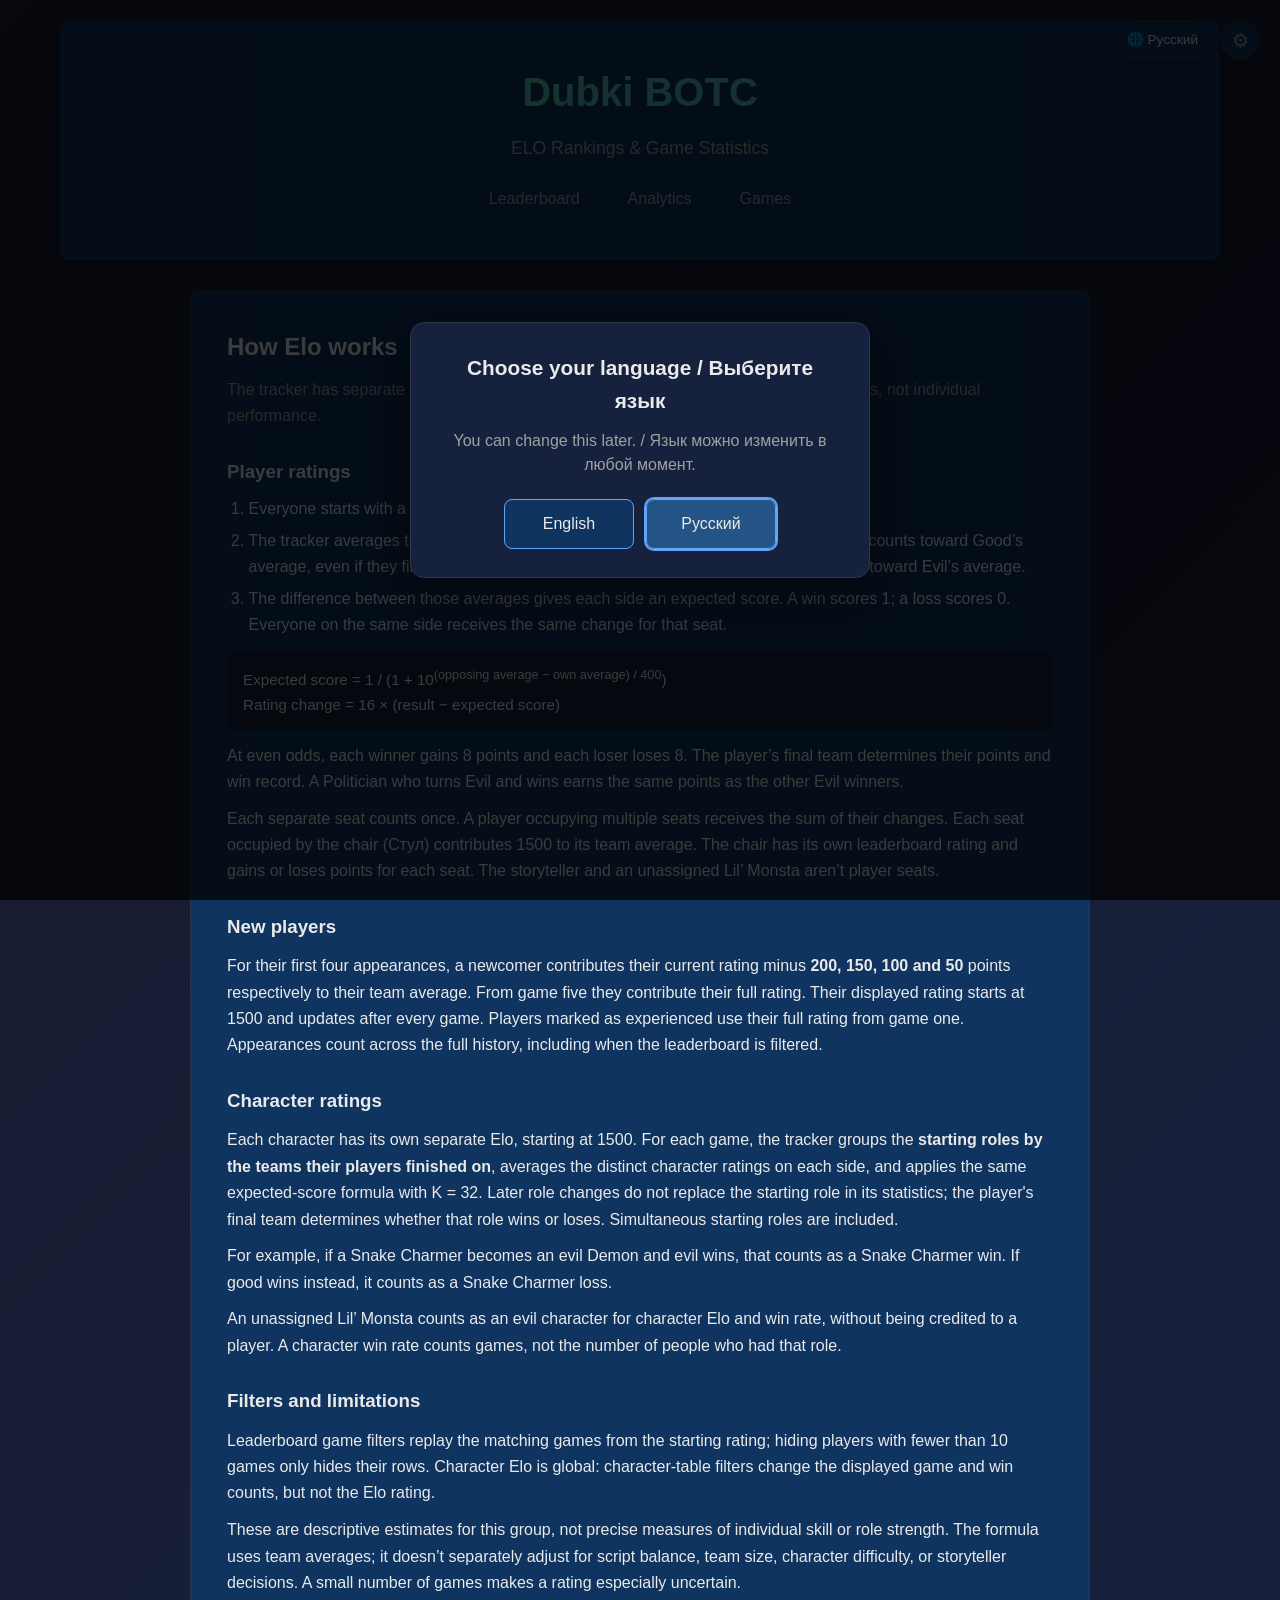
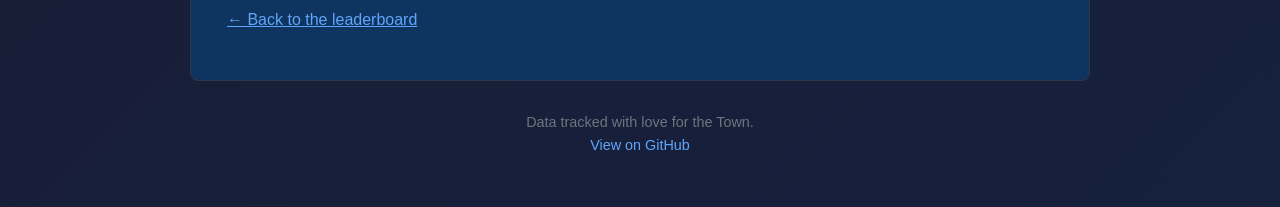
<file: botc-web/elo.html>
<!DOCTYPE html>
<html lang="en">
<head>
    <meta charset="UTF-8">
    <meta name="viewport" content="width=device-width, initial-scale=1.0">
    <title>Elo / Эло</title>
    <link rel="stylesheet" href="css/styles.css?v=monsta-2026-11-16">
    <link rel="stylesheet" href="css/i18n.css?v=monsta-2026-11-16">
    <link rel="stylesheet" href="css/elo-info.css?v=1">
</head>
<body>
<div class="container">
    <header>
        <h1>Dubki BOTC</h1>
        <p>ELO Rankings &amp; Game Statistics</p>
        <nav class="header-nav">
            <a href="index.html">Leaderboard</a>
            <a href="analytics.html">Analytics</a>
            <a href="games.html">Games</a>
        </nav>
    </header>
    <main class="elo-copy" data-i18n-skip>
        <article lang="en">
            <h2>How Elo works</h2>
            <p class="elo-intro">The tracker has separate ratings for players and characters. Both are based on team results, not individual performance.</p>

            <h3>Player ratings</h3>
            <ol>
                <li>Everyone starts with a rating of <strong>1500</strong>. Games are replayed in game-number order.</li>
                <li>The tracker averages the players’ pregame ratings by <strong>final team</strong>. The Politician always counts toward Good’s average, even if they finish Evil. A Snake Charmer who becomes an evil Demon counts toward Evil’s average.</li>
                <li>The difference between those averages gives each side an expected score. A win scores 1; a loss scores 0. Everyone on the same side receives the same change for that seat.</li>
            </ol>
            <div class="elo-formula">Expected score = 1 / (1 + 10<sup>(opposing average − own average) / 400</sup>)<br>Rating change = 16 × (result − expected score)</div>
            <p>At even odds, each winner gains 8 points and each loser loses 8. The player’s final team determines their points and win record. A Politician who turns Evil and wins earns the same points as the other Evil winners.</p>
            <p>Each separate seat counts once. A player occupying multiple seats receives the sum of their changes. Each seat occupied by the chair (Стул) contributes 1500 to its team average. The chair has its own leaderboard rating and gains or loses points for each seat. The storyteller and an unassigned Lil’ Monsta aren’t player seats.</p>

            <h3>New players</h3>
            <p>For their first four appearances, a newcomer contributes their current rating minus <strong>200, 150, 100 and 50</strong> points respectively to their team average. From game five they contribute their full rating. Their displayed rating starts at 1500 and updates after every game. Players marked as experienced use their full rating from game one. Appearances count across the full history, including when the leaderboard is filtered.</p>

            <h3>Character ratings</h3>
            <p>Each character has its own separate Elo, starting at 1500. For each game, the tracker groups the <strong>starting roles by the teams their players finished on</strong>, averages the distinct character ratings on each side, and applies the same expected-score formula with K = 32. Later role changes do not replace the starting role in its statistics; the player's final team determines whether that role wins or loses. Simultaneous starting roles are included.</p>
            <p>For example, if a Snake Charmer becomes an evil Demon and evil wins, that counts as a Snake Charmer win. If good wins instead, it counts as a Snake Charmer loss.</p>
            <p>An unassigned Lil’ Monsta counts as an evil character for character Elo and win rate, without being credited to a player. A character win rate counts games, not the number of people who had that role.</p>

            <h3>Filters and limitations</h3>
            <p>Leaderboard game filters replay the matching games from the starting rating; hiding players with fewer than 10 games only hides their rows. Character Elo is global: character-table filters change the displayed game and win counts, but not the Elo rating.</p>
            <p>These are descriptive estimates for this group, not precise measures of individual skill or role strength. The formula uses team averages; it doesn’t separately adjust for script balance, team size, character difficulty, or storyteller decisions. A small number of games makes a rating especially uncertain.</p>
            <p><a href="index.html">← Back to the leaderboard</a></p>
        </article>
        <article lang="ru">
            <h2>Как считается Эло</h2>
            <p class="elo-intro">На сайте есть отдельные рейтинги игроков и ролей. Оба основаны на результате команды, а не на оценке индивидуальной игры.</p>

            <h3>Рейтинг игроков</h3>
            <ol>
                <li>Все начинают с рейтинга <strong>1500</strong>. Игры обрабатываются по порядку их номеров.</li>
                <li>Сайт берёт рейтинги игроков до игры и вычисляет среднее для каждой команды по <strong>конечной стороне</strong> игроков. Политик всегда входит в расчёт за добро, даже если в конце стал злым. Заклинатель змей, ставший злым Демоном, входит в расчёт за зло.</li>
                <li>Разница средних рейтингов даёт ожидаемый результат каждой стороны. Победа равна 1, поражение — 0. Все игроки одной стороны получают одинаковое изменение за своё место.</li>
            </ol>
            <div class="elo-formula">Ожидаемый результат = 1 / (1 + 10<sup>(средний рейтинг противников − свой средний рейтинг) / 400</sup>)<br>Изменение рейтинга = 16 × (результат − ожидаемый результат)</div>
            <p>При равных шансах каждый победитель получает 8 очков, а каждый проигравший теряет 8. Очки, победы и поражения записываются по конечной стороне. Политик, который стал злым и победил, получает столько же очков, сколько остальные победившие злые игроки.</p>
            <p>Каждое отдельное место учитывается один раз. Если игрок занимает несколько мест, очки за них складываются. При расчёте среднего рейтинга команды каждое место Стула даёт 1500 очков. У Стула есть и собственный рейтинг в таблице. В нём учитывается результат каждого его места. Рассказчик и Монстрёнок без привязки к игроку не считаются местами игроков.</p>

            <h3>Новые игроки</h3>
            <p>В первых четырёх играх при расчёте среднего рейтинга команды из текущего рейтинга новичка вычитаются соответственно <strong>200, 150, 100 и 50</strong> очков. С пятой игры учитывается полный рейтинг. Личный рейтинг в таблице начинается с 1500 и меняется после каждой игры. У игроков, отмеченных как опытные, полный рейтинг учитывается с первой игры. Для этой поправки сыгранные партии считаются по всей истории, даже если в таблице включён фильтр.</p>

            <h3>Рейтинг ролей</h3>
            <p>У каждой роли свой отдельный Эло, который начинается с 1500. Для каждой игры сайт группирует <strong>начальные роли по сторонам, на которых игроки закончили игру</strong>, считает средний рейтинг разных ролей на каждой стороне и применяет ту же формулу с коэффициентом 32. Дальнейшая смена роли не заменяет начальную роль в статистике; победа или поражение роли определяется по конечной стороне игрока. Одновременные начальные роли учитываются.</p>
            <p>Например, если Заклинатель змей становится злым Демоном и побеждает зло, это считается победой Заклинателя змей. Если вместо этого побеждает добро, это считается его поражением.</p>
            <p>Монстрёнок без привязки к игроку учитывается как злая роль в рейтинге и проценте побед ролей, но не записывается на конкретного игрока. Процент побед роли считается по числу игр, а не по числу игроков с этой ролью.</p>

            <h3>Фильтры и ограничения</h3>
            <p>Фильтры игр в рейтинге игроков пересчитывают подходящие игры с начального рейтинга; скрытие игроков с менее чем 10 играми только убирает их строки. Эло ролей считается по всем играм: фильтры таблицы ролей меняют показанные числа игр и побед, но не рейтинг Эло.</p>
            <p>Это приблизительная статистика нашей группы, а не точная оценка мастерства игрока или силы роли. Формула сравнивает средние рейтинги команд и отдельно не учитывает баланс сценария, размер команд, сложность ролей и решения рассказчика. При малом числе игр рейтинг особенно ненадёжен.</p>
            <p><a href="index.html">← К рейтингу игроков</a></p>
        </article>
    </main>
    <footer><p>Data tracked with love for the Town.<br><a href="https://github.com/RossFW/botc-stats" target="_blank" rel="noopener">View on GitHub</a></p></footer>
</div>
<script type="module" src="js/i18n.mjs?v=monsta-2026-11-16"></script>
<script src="js/settings.js?v=monsta-2026-11-16"></script>
</body>
</html>
</file>
<file: botc-web/css/styles.css>
/**
 * Blood on the Clocktower Stats - Dark Theme Styles
 */

/* Demo banner */
.demo-banner {
    background: linear-gradient(135deg, #2d1b69, #1a3a5c);
    color: #c4b5fd;
    text-align: center;
    padding: 0.6rem 1rem;
    border-radius: 8px;
    margin-bottom: 1rem;
    font-size: 0.9rem;
    border: 1px solid rgba(139, 92, 246, 0.3);
}

.demo-banner a {
    color: #93c5fd;
    font-weight: 600;
}

/* CSS Variables for theming */
:root {
    --bg-primary: #1a1a2e;
    --bg-secondary: #16213e;
    --bg-card: #0f3460;
    --bg-table-header: #1a1a2e;
    --bg-table-row: #16213e;
    --bg-table-row-alt: #1a1a2e;

    --text-primary: #eaeaea;
    --text-secondary: #a0a0a0;
    --text-muted: #6c757d;

    --accent-good: #4ade80;
    --accent-evil: #f87171;
    --accent-blue: #60a5fa;
    --accent-purple: #a78bfa;

    --delta-positive: rgba(74, 222, 128, 0.2);
    --delta-negative: rgba(248, 113, 113, 0.2);

    --accent-yellow: #fbbf24;

    --border-color: #2d3748;
    --border-radius: 8px;

    --shadow: 0 4px 6px rgba(0, 0, 0, 0.3);

    /* Skill axis colors (identity, not alignment) */
    --bg-panel: #162447;
    --color-deception: #f87171;
    --color-persuasion: #60a5fa;
    --color-social-insight: #a78bfa;
    --color-game-knowledge: #4ade80;
    --color-logic: #fbbf24;

    /* Tier colors */
    --tier-1: #60a5fa;
    --tier-2: #a78bfa;
    --tier-3: #f472b6;
    --tier-4: #fb923c;
    --tier-5: #fbbf24;
}

/* Colorblind-friendly overrides (Good=blue, Evil=orange) */
html[data-colorblind="true"] {
    --accent-good: #60a5fa;
    --accent-evil: #f97316;
    --delta-positive: rgba(96, 165, 250, 0.2);
    --delta-negative: rgba(249, 115, 22, 0.2);
}

/* Override hardcoded good/evil rgba in analytics when colorblind */
html[data-colorblind="true"] .game-result-winner.good { background: rgba(96, 165, 250, 0.2); }
html[data-colorblind="true"] .game-result-winner.evil { background: rgba(249, 115, 22, 0.2); }
html[data-colorblind="true"] .player-stat-card.good { background: rgba(96, 165, 250, 0.1); }
html[data-colorblind="true"] .player-stat-card.evil { background: rgba(249, 115, 22, 0.1); }
html[data-colorblind="true"] .h2h-stat-card.good { background: rgba(96, 165, 250, 0.1); border-color: rgba(96, 165, 250, 0.3); }
html[data-colorblind="true"] .h2h-stat-card.evil { background: rgba(249, 115, 22, 0.1); border-color: rgba(249, 115, 22, 0.3); }
html[data-colorblind="true"] .toggle-btn.active[data-alignment="good"] { background: rgba(96, 165, 250, 0.2); box-shadow: 0 0 15px rgba(96, 165, 250, 0.15); }
html[data-colorblind="true"] .toggle-btn.active[data-alignment="evil"] { background: rgba(249, 115, 22, 0.2); box-shadow: 0 0 15px rgba(249, 115, 22, 0.15); }
html[data-colorblind="true"] .alignment-good .alignment-summary { background: rgba(96, 165, 250, 0.08); }
html[data-colorblind="true"] .alignment-evil .alignment-summary { background: rgba(249, 115, 22, 0.08); }
html[data-colorblind="true"] .alignment-good .example-list li { border-left-color: rgba(96, 165, 250, 0.3); }
html[data-colorblind="true"] .alignment-evil .example-list li { border-left-color: rgba(249, 115, 22, 0.3); }
html[data-colorblind="true"] .filter-btn.active[data-align="good"] { background: rgba(96, 165, 250, 0.15); }
html[data-colorblind="true"] .filter-btn.active[data-align="evil"] { background: rgba(249, 115, 22, 0.15); }
html[data-colorblind="true"] .align-good { background: rgba(96, 165, 250, 0.1); }
html[data-colorblind="true"] .align-evil { background: rgba(249, 115, 22, 0.1); }
html[data-colorblind="true"] .odd-card { border-color: rgba(96, 165, 250, 0.3); }
html[data-colorblind="true"] .pct-bar .bar-fill.overall { background: var(--accent-purple); }
html[data-colorblind="true"] .strategy-dropdown[data-alignment="good"] { border-left-color: var(--accent-good); }
html[data-colorblind="true"] .strategy-dropdown[data-alignment="evil"] { border-left-color: var(--accent-evil); }

/* Settings gear */
.settings-toggle {
    position: fixed;
    top: 20px;
    right: 20px;
    z-index: 1000;
}

.settings-btn {
    width: 40px;
    height: 40px;
    border-radius: 50%;
    border: 1px solid var(--border-color);
    background: var(--bg-card);
    color: var(--text-secondary);
    font-size: 1.2rem;
    cursor: pointer;
    display: flex;
    align-items: center;
    justify-content: center;
    box-shadow: var(--shadow);
    transition: all 0.2s;
}

.settings-btn:hover {
    color: var(--text-primary);
    background: var(--bg-secondary);
}

.settings-panel {
    display: none;
    position: absolute;
    top: 50px;
    right: 0;
    background: var(--bg-card);
    border: 1px solid var(--border-color);
    border-radius: var(--border-radius);
    padding: 14px 18px;
    box-shadow: 0 8px 24px rgba(0, 0, 0, 0.4);
    min-width: 200px;
}

.settings-panel.open {
    display: block;
}

.settings-panel label {
    display: flex;
    align-items: center;
    gap: 10px;
    color: var(--text-secondary);
    font-size: 0.85rem;
    cursor: pointer;
    white-space: nowrap;
}

.settings-panel input[type="checkbox"] {
    accent-color: var(--accent-blue);
    width: 16px;
    height: 16px;
    cursor: pointer;
}

/* Reset and base styles */
* {
    margin: 0;
    padding: 0;
    box-sizing: border-box;
}

body {
    font-family: -apple-system, BlinkMacSystemFont, 'Segoe UI', Roboto, Oxygen, Ubuntu, sans-serif;
    background: linear-gradient(135deg, var(--bg-primary) 0%, var(--bg-secondary) 100%);
    color: var(--text-primary);
    min-height: 100vh;
    line-height: 1.6;
}

/* Container */
.container {
    max-width: 1200px;
    margin: 0 auto;
    padding: 20px;
}

/* Header */
header {
    text-align: center;
    padding: 40px 20px;
    background: var(--bg-card);
    border-radius: var(--border-radius);
    margin-bottom: 30px;
    box-shadow: var(--shadow);
}

header h1 {
    font-size: 2.5rem;
    margin-bottom: 10px;
    background: linear-gradient(135deg, var(--accent-good), var(--accent-blue));
    -webkit-background-clip: text;
    -webkit-text-fill-color: transparent;
    background-clip: text;
}

header p {
    color: var(--text-secondary);
    font-size: 1.1rem;
}

/* Header Navigation */
.header-nav {
    margin-top: 1rem;
    display: flex;
    gap: 1rem;
    justify-content: center;
}

.header-nav a {
    color: var(--text-secondary);
    text-decoration: none;
    padding: 0.5rem 1rem;
    border-radius: 6px;
    transition: all 0.2s ease;
}

.header-nav a:hover {
    background: rgba(255, 255, 255, 0.1);
    color: var(--text-primary);
}

.header-nav a.active {
    background: var(--accent-blue);
    color: white;
}

/* Win Percentages Bar */
.win-bar-container {
    background: var(--bg-card);
    border-radius: var(--border-radius);
    padding: 20px 24px;
    margin-bottom: 30px;
    box-shadow: var(--shadow);
}

.win-bar-header {
    display: flex;
    justify-content: space-between;
    align-items: baseline;
    margin-bottom: 14px;
}

.win-bar-header h2 {
    font-size: 1.3rem;
    font-weight: 700;
}

.win-bar-meta {
    color: var(--text-secondary);
    font-size: 1rem;
}

.win-bar {
    display: flex;
    border-radius: 6px;
    overflow: hidden;
    min-height: 64px;
}

.win-bar-good {
    background: rgba(74, 222, 128, 0.35);
    display: flex;
    flex-direction: column;
    justify-content: center;
    padding: 8px 16px;
    transition: width 0.6s ease;
}

.win-bar-evil {
    background: rgba(248, 113, 113, 0.35);
    display: flex;
    flex-direction: column;
    justify-content: center;
    align-items: flex-end;
    padding: 8px 16px;
    transition: width 0.6s ease;
}

.win-bar-label {
    font-size: 0.8rem;
    color: var(--text-secondary);
}

.win-bar-pct {
    font-size: 1.8rem;
    font-weight: 700;
}

.win-bar-good .win-bar-pct {
    color: var(--accent-good);
}

.win-bar-evil .win-bar-pct {
    color: var(--accent-evil);
}

/* Colorblind overrides for win bar */
html[data-colorblind="true"] .win-bar-good { background: rgba(96, 165, 250, 0.35); }
html[data-colorblind="true"] .win-bar-evil { background: rgba(249, 115, 22, 0.35); }

/* Table container */
.table-container {
    background: var(--bg-card);
    border-radius: var(--border-radius);
    padding: 20px;
    box-shadow: var(--shadow);
    overflow-x: auto;
}

.table-header {
    display: flex;
    justify-content: space-between;
    align-items: center;
    margin-bottom: 20px;
    flex-wrap: wrap;
    gap: 15px;
}

.table-header h2 {
    font-size: 1.5rem;
}

/* Custom tooltip (for help icons on column headers, chart titles, etc.) */
.help-tip {
    position: relative;
    display: inline-block;
    cursor: help;
}

.info-icon {
    font-size: 0.85em;
    color: var(--accent-blue);
    opacity: 0.7;
    margin-left: 4px;
    vertical-align: middle;
}

.help-tip:hover .info-icon {
    opacity: 1;
}

.help-tip::after {
    content: attr(data-tip);
    position: absolute;
    top: 130%;
    left: 50%;
    transform: translateX(-50%);
    background: #1a1a2e;
    border: 1px solid var(--border-color);
    color: var(--text-primary);
    padding: 8px 12px;
    border-radius: 6px;
    font-size: 0.85rem;
    font-weight: 400;
    font-style: normal;
    white-space: normal;
    width: 280px;
    z-index: 9999;
    opacity: 0;
    visibility: hidden;
    transition: opacity 0.2s;
    text-align: left;
    pointer-events: none;
    box-shadow: 0 4px 12px rgba(0, 0, 0, 0.5);
}

.help-tip:hover::after {
    opacity: 1;
    visibility: visible;
}

/* Let tooltips overflow table containers */
.table-container,
.analytics-table,
.analytics-table thead,
.analytics-table tr,
.analytics-table th {
    overflow: visible;
}

/* Controls */
.controls {
    display: flex;
    gap: 10px;
    align-items: center;
    flex-wrap: wrap;
}

.controls label {
    color: var(--text-secondary);
    font-size: 0.9rem;
}

.controls input,
.controls select {
    padding: 8px 12px;
    border: 1px solid var(--border-color);
    border-radius: 4px;
    background: var(--bg-secondary);
    color: var(--text-primary);
}

.controls input {
    width: 120px;
}

.controls input:focus {
    outline: none;
    border-color: var(--accent-blue);
}

.controls button {
    padding: 8px 16px;
    border: none;
    border-radius: 4px;
    background: var(--accent-blue);
    color: white;
    cursor: pointer;
    transition: background 0.2s;
}

.controls button:hover {
    background: #3b82f6;
}

.controls button.secondary {
    background: var(--bg-secondary);
    border: 1px solid var(--border-color);
}

.controls button.secondary:hover {
    background: var(--border-color);
}

.leaderboard-filter-panel {
    margin: -4px 0 20px;
    padding: 14px;
    background: var(--bg-secondary);
    border: 1px solid var(--border-color);
    border-radius: 8px;
}

.leaderboard-filters {
    display: grid;
    grid-template-columns: repeat(auto-fit, minmax(175px, 1fr));
    align-items: start;
    gap: 10px;
}

.leaderboard-filter {
    position: relative;
    min-width: 0;
}

.filter-legend {
    display: flex;
    flex-wrap: wrap;
    align-items: center;
    gap: 6px;
    margin: 0 0 12px;
    color: var(--text-secondary);
    font-size: 0.8rem;
}

.filter-legend span {
    white-space: nowrap;
}

.filter-include-label {
    color: var(--accent-good);
}

.filter-exclude-label {
    color: var(--accent-evil);
}

.leaderboard-filter > summary {
    display: flex;
    align-items: center;
    justify-content: space-between;
    gap: 8px;
    min-height: 40px;
    padding: 8px 10px;
    border: 1px solid var(--border-color);
    border-radius: 5px;
    background: var(--bg-primary);
    color: var(--text-primary);
    cursor: pointer;
    list-style: none;
    font-size: 0.88rem;
}

.leaderboard-filter > summary::-webkit-details-marker {
    display: none;
}

.leaderboard-filter > summary::after {
    content: '▾';
    color: var(--text-secondary);
    font-size: 0.8rem;
}

.leaderboard-filter[open] > summary {
    border-color: var(--accent-blue);
}

.leaderboard-filter > summary:focus-visible,
.filter-menu button:focus-visible,
.filter-menu input:focus-visible,
.filter-menu select:focus-visible {
    outline: 2px solid var(--accent-blue);
    outline-offset: 2px;
}

.filter-selection-summary {
    overflow: hidden;
    color: var(--text-secondary);
    font-size: 0.76rem;
    text-overflow: ellipsis;
    white-space: nowrap;
}

.leaderboard-filter.has-selection .filter-selection-summary {
    color: var(--accent-blue);
}

.filter-menu {
    position: absolute;
    z-index: 10;
    width: max(100%, 280px);
    display: grid;
    gap: 8px;
    margin-top: 7px;
    padding: 10px;
    border: 1px solid var(--border-color);
    border-radius: 6px;
    background: var(--bg-primary);
    box-shadow: var(--shadow);
}

.leaderboard-filter:nth-last-child(-n+2) .filter-menu {
    right: 0;
}

.filter-mode-label {
    display: flex;
    align-items: center;
    justify-content: space-between;
    gap: 8px;
    color: var(--text-secondary);
    font-size: 0.8rem;
}

.filter-mode-label select,
.filter-search {
    width: 100%;
    min-width: 0;
    padding: 7px 8px;
    border: 1px solid var(--border-color);
    border-radius: 5px;
    background: var(--bg-secondary);
    color: var(--text-primary);
}

.filter-mode-label select {
    width: auto;
    flex: 1;
}

.filter-option-actions {
    display: flex;
    gap: 6px;
}

.filter-option-actions button {
    flex: 1;
    padding: 6px 7px;
    border: 1px solid var(--border-color);
    border-radius: 4px;
    background: var(--bg-secondary);
    color: var(--text-primary);
    cursor: pointer;
    font-size: 0.72rem;
}

.filter-option-actions button:hover {
    border-color: var(--accent-blue);
}

.filter-option-actions button:disabled {
    opacity: 0.45;
    cursor: default;
}

.filter-options {
    display: flex;
    max-height: 260px;
    flex-direction: column;
    gap: 2px;
    overflow-y: auto;
    padding: 3px;
    border: 1px solid var(--border-color);
    border-radius: 4px;
}

.filter-option {
    display: flex;
    align-items: center;
    gap: 10px;
    width: 100%;
    min-height: 44px;
    padding: 8px;
    border: 1px solid transparent;
    border-radius: 3px;
    background: transparent;
    color: var(--text-primary);
    cursor: pointer;
    font-size: 0.82rem;
    line-height: 1.25;
    font-family: inherit;
    text-align: left;
    overflow-wrap: anywhere;
}

.filter-option:hover {
    background: var(--bg-secondary);
}

.filter-option-mark {
    display: inline-flex;
    align-items: center;
    justify-content: center;
    flex: 0 0 auto;
    width: 20px;
    height: 20px;
    border: 1.5px solid var(--text-secondary);
    border-radius: 3px;
    font-size: 0.95rem;
    font-weight: 700;
    line-height: 1;
}

.filter-option[data-filter-state="include"] .filter-option-mark {
    border-color: var(--accent-good);
    color: var(--accent-good);
}

.filter-option[data-filter-state="exclude"] .filter-option-mark {
    border-color: var(--accent-evil);
    color: var(--accent-evil);
}

.filter-option[data-filter-state="include"],
.filter-option[data-filter-state="exclude"] {
    background: var(--bg-secondary);
}

.filter-empty {
    margin: 0;
    padding: 8px;
    color: var(--text-secondary);
    font-size: 0.82rem;
}

.filter-option[hidden] {
    display: none;
}

.leaderboard-filter-footer {
    display: flex;
    align-items: center;
    justify-content: space-between;
    gap: 12px;
    margin-top: 12px;
}

#filter-result-count {
    margin: 0;
    color: var(--text-secondary);
    font-size: 0.85rem;
}

.leaderboard-min-games-option {
    display: inline-flex;
    align-items: center;
    gap: 7px;
    color: var(--text-secondary);
    cursor: pointer;
    font-size: 0.85rem;
}

.leaderboard-min-games-option input {
    accent-color: var(--accent-blue);
}

.leaderboard-empty {
    padding: 18px;
    color: var(--text-secondary);
    text-align: center;
}

#reset-leaderboard-filters {
    padding: 7px 11px;
    border: 1px solid var(--border-color);
    border-radius: 5px;
    background: transparent;
    color: var(--text-primary);
    cursor: pointer;
}

#reset-leaderboard-filters:hover {
    background: var(--border-color);
}

.filter-help {
    margin: 9px 0 0;
    color: var(--text-secondary);
    font-size: 0.78rem;
    line-height: 1.45;
}

/* Leaderboard table */
.leaderboard-table {
    width: 100%;
    border-collapse: collapse;
    font-size: 0.95rem;
}

.leaderboard-table th,
.leaderboard-table td {
    padding: 12px 16px;
    text-align: left;
    border-bottom: 1px solid var(--border-color);
}

.leaderboard-table th {
    background: var(--bg-table-header);
    font-weight: 600;
    text-transform: uppercase;
    font-size: 0.8rem;
    letter-spacing: 0.5px;
    color: var(--text-secondary);
    cursor: pointer;
    user-select: none;
    transition: background 0.2s;
}

.leaderboard-table th:hover {
    background: var(--border-color);
}

.leaderboard-table th.sorted-asc::after {
    content: ' \2191';
}

.leaderboard-table th.sorted-desc::after {
    content: ' \2193';
}

.leaderboard-table tbody tr {
    background: var(--bg-table-row);
    transition: background 0.2s;
}

.leaderboard-table tbody tr:nth-child(even) {
    background: var(--bg-table-row-alt);
}

.leaderboard-table tbody tr:hover {
    background: var(--border-color);
}

.leaderboard-table tbody tr.clickable {
    cursor: pointer;
}

/* Numeric columns alignment */
.leaderboard-table td.rank,
.leaderboard-table td.rating,
.leaderboard-table td.delta,
.leaderboard-table td.pct,
.leaderboard-table td.games {
    text-align: center;
}

/* Delta coloring */
.leaderboard-table tr.delta-positive {
    background: var(--delta-positive) !important;
}

.leaderboard-table tr.delta-negative {
    background: var(--delta-negative) !important;
}

.delta-positive-text {
    color: var(--accent-good);
}

.delta-negative-text {
    color: var(--accent-evil);
}

/* Rank styling */
.rank-1 {
    color: gold;
    font-weight: bold;
}

.rank-2 {
    color: silver;
    font-weight: bold;
}

.rank-3 {
    color: #cd7f32;
    font-weight: bold;
}

/* Player name styling */
.player-name {
    font-weight: 500;
}

/* Win percentage bars */
.pct-bar {
    display: inline-flex;
    align-items: center;
    gap: 8px;
}

.pct-bar .bar {
    width: 60px;
    height: 6px;
    background: var(--border-color);
    border-radius: 3px;
    overflow: hidden;
}

.pct-bar .bar-fill {
    height: 100%;
    border-radius: 3px;
}

.pct-bar .bar-fill.good {
    background: var(--accent-good);
}

.pct-bar .bar-fill.evil {
    background: var(--accent-evil);
}

.pct-bar .bar-fill.overall {
    background: var(--accent-blue);
}

/* Modal */
.modal-overlay {
    display: none;
    position: fixed;
    top: 0;
    left: 0;
    width: 100%;
    height: 100%;
    background: rgba(0, 0, 0, 0.7);
    z-index: 1000;
    justify-content: center;
    align-items: center;
}

.modal-overlay.active {
    display: flex;
}

.modal {
    background: var(--bg-card);
    border-radius: var(--border-radius);
    padding: 30px;
    max-width: 800px;
    width: 90%;
    max-height: 80vh;
    overflow-y: auto;
    position: relative;
    box-shadow: 0 10px 40px rgba(0, 0, 0, 0.5);
}

.modal-close {
    position: absolute;
    top: 15px;
    right: 15px;
    background: none;
    border: none;
    color: var(--text-secondary);
    font-size: 1.5rem;
    cursor: pointer;
    padding: 5px 10px;
}

.modal-close:hover {
    color: var(--text-primary);
}

.modal h3 {
    margin-bottom: 20px;
    font-size: 1.5rem;
}

/* Chart container */
.chart-container {
    background: var(--bg-secondary);
    border-radius: var(--border-radius);
    padding: 20px;
    margin-top: 20px;
}

/* Loading spinner */
.loading {
    display: flex;
    justify-content: center;
    align-items: center;
    padding: 40px;
}

.spinner {
    width: 40px;
    height: 40px;
    border: 3px solid var(--border-color);
    border-top-color: var(--accent-blue);
    border-radius: 50%;
    animation: spin 1s linear infinite;
}

@keyframes spin {
    to {
        transform: rotate(360deg);
    }
}

/* Error message */
.error-message {
    background: rgba(248, 113, 113, 0.2);
    border: 1px solid var(--accent-evil);
    border-radius: var(--border-radius);
    padding: 20px;
    text-align: center;
    color: var(--accent-evil);
}

/* Add Game Button (Phase 2) */
.add-game-btn {
    background: linear-gradient(135deg, var(--accent-purple), var(--accent-blue));
    border: none;
    border-radius: var(--border-radius);
    padding: 12px 24px;
    color: white;
    font-size: 1rem;
    font-weight: 600;
    cursor: pointer;
    transition: transform 0.2s, box-shadow 0.2s;
}

.add-game-btn:hover {
    transform: translateY(-2px);
    box-shadow: 0 4px 12px rgba(167, 139, 250, 0.4);
}

.add-game-btn:disabled {
    opacity: 0.5;
    cursor: not-allowed;
    transform: none;
}

/* Footer */
footer {
    text-align: center;
    padding: 30px;
    color: var(--text-muted);
    font-size: 0.9rem;
}

footer a {
    color: var(--accent-blue);
    text-decoration: none;
}

footer a:hover {
    text-decoration: underline;
}

/* Responsive */
@media (max-width: 768px) {
    header h1 {
        font-size: 1.8rem;
    }

    .table-header {
        flex-direction: column;
        align-items: flex-start;
    }

    .controls {
        width: 100%;
    }

    .leaderboard-filters {
        grid-template-columns: repeat(2, minmax(0, 1fr));
    }

    .filter-menu {
        position: static;
        width: 100%;
    }

    .filter-mode-label {
        flex-direction: column;
        align-items: stretch;
    }

    .filter-mode-label select {
        width: 100%;
    }

    .leaderboard-table {
        font-size: 0.85rem;
    }

    .leaderboard-table th,
    .leaderboard-table td {
        padding: 8px 10px;
    }

    .pct-bar .bar {
        display: none;
    }
}

@media (max-width: 480px) {
    .container {
        padding: 10px;
    }

    header {
        padding: 20px 15px;
    }

    .stats-summary {
        grid-template-columns: repeat(2, 1fr);
    }

    .leaderboard-filters {
        grid-template-columns: 1fr;
    }

    .leaderboard-filter-footer {
        align-items: flex-start;
        flex-direction: column;
    }

    .leaderboard-table th:nth-child(4),
    .leaderboard-table td:nth-child(4),
    .leaderboard-table th:nth-child(6),
    .leaderboard-table td:nth-child(6),
    .leaderboard-table th:nth-child(7),
    .leaderboard-table td:nth-child(7) {
        display: none;
    }
}

/* ==========================================
   Game Entry Modal Styles
   ========================================== */

.game-entry-modal {
    max-width: 900px;
    width: 90vw;
}

.modal-step {
    animation: fadeIn 0.3s ease;
}

@keyframes fadeIn {
    from { opacity: 0; transform: translateY(-10px); }
    to { opacity: 1; transform: translateY(0); }
}

.modal-subtitle {
    color: var(--text-secondary);
    margin-bottom: 20px;
}

/* Code Input */
.code-input-container {
    display: flex;
    gap: 10px;
    max-width: 400px;
    margin: 0 auto;
}

.code-input-container input {
    flex: 1;
    padding: 12px 16px;
    border: 2px solid var(--border-color);
    border-radius: var(--border-radius);
    background: var(--bg-secondary);
    color: var(--text-primary);
    font-size: 1rem;
    text-align: center;
    letter-spacing: 2px;
}

.code-input-container input:focus {
    outline: none;
    border-color: var(--accent-blue);
}

/* Primary Button */
.primary-btn {
    padding: 12px 24px;
    border: none;
    border-radius: var(--border-radius);
    background: linear-gradient(135deg, var(--accent-purple), var(--accent-blue));
    color: white;
    font-size: 1rem;
    font-weight: 600;
    cursor: pointer;
    transition: transform 0.2s, box-shadow 0.2s;
}

.primary-btn:hover {
    transform: translateY(-2px);
    box-shadow: 0 4px 12px rgba(167, 139, 250, 0.4);
}

.danger-btn {
    padding: 12px 24px;
    border: none;
    border-radius: var(--border-radius);
    background: #dc2626;
    color: white;
    font-size: 1rem;
    font-weight: 600;
    cursor: pointer;
    transition: transform 0.2s, box-shadow 0.2s;
}

.danger-btn:hover {
    background: #b91c1c;
    transform: translateY(-2px);
    box-shadow: 0 4px 12px rgba(220, 38, 38, 0.4);
}

.primary-btn:disabled {
    opacity: 0.5;
    cursor: not-allowed;
    transform: none;
}

/* Game Form */
.game-form {
    display: flex;
    flex-direction: column;
    gap: 20px;
}

.form-row {
    display: grid;
    grid-template-columns: 1fr 1fr;
    gap: 20px;
}

.form-row.teams-row {
    gap: 15px;
}

.form-group {
    display: flex;
    flex-direction: column;
    gap: 8px;
}

.form-group label {
    color: var(--text-secondary);
    font-size: 0.9rem;
    font-weight: 500;
}

.label-hint {
    font-weight: 400;
    font-size: 0.8rem;
    opacity: 0.6;
}

.no-games-msg {
    width: 100%;
    text-align: center;
    padding: 16px;
    color: var(--text-secondary);
    font-style: italic;
}

.script-manage-list {
    display: flex;
    flex-direction: column;
    gap: 6px;
    margin-top: 8px;
}

.script-manage-item {
    display: flex;
    align-items: center;
    justify-content: space-between;
    padding: 6px 10px;
    background: var(--bg-table-row);
    border-radius: 6px;
    font-size: 0.9rem;
}

.script-delete-btn {
    background: none;
    border: none;
    color: #dc2626;
    cursor: pointer;
    font-size: 0.85rem;
    padding: 2px 8px;
    border-radius: 4px;
    opacity: 0.7;
}

.script-delete-btn:hover {
    opacity: 1;
    background: rgba(220, 38, 38, 0.15);
}

.form-group textarea,
.form-group input,
.form-group select {
    padding: 12px;
    border: 1px solid var(--border-color);
    border-radius: var(--border-radius);
    background: var(--bg-secondary);
    color: var(--text-primary);
    font-size: 0.95rem;
    font-family: inherit;
    resize: vertical;
}

.form-group textarea:focus,
.form-group input:focus,
.form-group select:focus {
    outline: none;
    border-color: var(--accent-blue);
}

.form-group select {
    cursor: pointer;
}

.form-group select option {
    background: var(--bg-secondary);
    color: var(--text-primary);
}

/* Radio Groups */
.radio-group {
    display: flex;
    gap: 20px;
}

.radio-label {
    display: flex;
    align-items: center;
    gap: 8px;
    cursor: pointer;
    color: var(--text-primary);
}

.radio-label input[type="radio"] {
    width: 18px;
    height: 18px;
    accent-color: var(--accent-blue);
    cursor: pointer;
}

/* Form Actions */
.form-actions {
    display: flex;
    flex-direction: column;
    align-items: center;
    gap: 15px;
    margin-top: 10px;
}

.form-actions .primary-btn {
    min-width: 200px;
}

/* Success/Error Text */
.error-text {
    color: var(--accent-evil);
    font-size: 0.9rem;
    margin-top: 10px;
}

.success-text {
    color: var(--accent-good);
    font-size: 0.9rem;
    margin-top: 10px;
}

/* Responsive Game Form */
@media (max-width: 600px) {
    .form-row {
        grid-template-columns: 1fr;
    }

    .game-entry-modal {
        padding: 20px;
    }

    .code-input-container {
        flex-direction: column;
    }

    .radio-group {
        flex-direction: column;
        gap: 10px;
    }
}

/* ==========================================
   Input Format Help Styles
   ========================================== */

.format-help {
    margin-bottom: 20px;
    border: 1px solid var(--border-color);
    border-radius: var(--border-radius);
    overflow: hidden;
}

.help-toggle {
    width: 100%;
    padding: 12px 16px;
    display: flex;
    align-items: center;
    gap: 8px;
    border: none;
    background: var(--bg-secondary);
    color: var(--text-secondary);
    font-size: 0.9rem;
    cursor: pointer;
    transition: background 0.2s, color 0.2s;
}

.help-toggle:hover {
    background: var(--bg-tertiary);
    color: var(--text-primary);
}

.help-toggle.active {
    background: var(--bg-tertiary);
    color: var(--accent-blue);
}

.help-icon {
    display: inline-flex;
    align-items: center;
    justify-content: center;
    width: 20px;
    height: 20px;
    border-radius: 50%;
    background: var(--accent-blue);
    color: white;
    font-size: 0.8rem;
    font-weight: bold;
}

.help-content {
    display: none;
    padding: 16px;
    background: var(--bg-primary);
    border-top: 1px solid var(--border-color);
}

.help-content.show {
    display: block;
}

.help-content p {
    margin: 0 0 12px 0;
    color: var(--text-secondary);
}

.help-content code {
    background: var(--bg-tertiary);
    padding: 2px 6px;
    border-radius: 4px;
    font-family: 'Monaco', 'Consolas', monospace;
    color: var(--accent-blue);
}

.help-examples {
    display: flex;
    flex-direction: column;
    gap: 8px;
    margin-bottom: 12px;
}

.help-example {
    display: flex;
    align-items: center;
    gap: 12px;
    padding: 8px 12px;
    background: var(--bg-secondary);
    border-radius: var(--border-radius);
}

.help-example code {
    flex-shrink: 0;
}

.help-example span {
    color: var(--text-secondary);
    font-size: 0.85rem;
}

.help-note {
    font-size: 0.85rem;
    color: var(--accent-purple) !important;
    margin-bottom: 0 !important;
}

.help-detail {
    font-size: 0.85rem;
    color: var(--text-secondary);
    margin: 4px 0;
}

/* ==========================================
   Edit Game Button & Search Modal
   ========================================== */

.edit-game-btn {
    margin-left: 5px;
}

.game-search-modal {
    max-width: 600px;
}

.search-container {
    display: flex;
    gap: 10px;
    margin-bottom: 20px;
}

.search-container input {
    flex: 1;
    padding: 12px 16px;
    border: 1px solid var(--border-color);
    border-radius: var(--border-radius);
    background: var(--bg-secondary);
    color: var(--text-primary);
    font-size: 1rem;
}

.search-container input:focus {
    outline: none;
    border-color: var(--accent-blue);
}

.search-results {
    max-height: 400px;
    overflow-y: auto;
    display: flex;
    flex-direction: column;
    gap: 10px;
}

.search-results:empty::after {
    content: 'Enter a search term to find games';
    color: var(--text-secondary);
    text-align: center;
    padding: 40px;
}

.game-result-card {
    padding: 16px;
    background: var(--bg-secondary);
    border: 1px solid var(--border-color);
    border-radius: var(--border-radius);
    cursor: pointer;
    transition: border-color 0.2s, background 0.2s;
}

.game-result-card:hover {
    border-color: var(--accent-blue);
    background: var(--bg-tertiary);
}

.game-result-header {
    display: flex;
    justify-content: space-between;
    align-items: center;
    margin-bottom: 8px;
}

.game-result-id {
    font-size: 1.1rem;
    font-weight: 600;
    color: var(--text-primary);
}

.game-result-winner {
    padding: 4px 10px;
    border-radius: 12px;
    font-size: 0.8rem;
    font-weight: 500;
}

.game-result-winner.good {
    background: rgba(74, 222, 128, 0.2);
    color: var(--accent-good);
}

.game-result-winner.evil {
    background: rgba(248, 113, 113, 0.2);
    color: var(--accent-evil);
}

.game-result-details {
    display: flex;
    gap: 20px;
    color: var(--text-secondary);
    font-size: 0.9rem;
}

.game-result-details span {
    display: flex;
    align-items: center;
    gap: 5px;
}

.no-results {
    text-align: center;
    padding: 40px;
    color: var(--text-secondary);
}

/* Edit mode indicator */
.form-step.edit-mode #form-title {
    color: var(--accent-blue);
}

.edit-mode-badge {
    display: inline-block;
    padding: 2px 8px;
    margin-left: 10px;
    background: var(--accent-blue);
    color: white;
    border-radius: 4px;
    font-size: 0.7rem;
    font-weight: 600;
    vertical-align: middle;
}

/* New Script Modal */
.new-script-modal {
    max-width: 400px;
}

.new-script-modal .form-group {
    margin-bottom: 20px;
}

.new-script-modal .form-actions {
    margin-top: 25px;
}

/* Add New Script option styling */
.add-new-option {
    font-style: italic;
    color: var(--accent-blue) !important;
    border-top: 1px solid var(--border-color);
}

/* ==========================================
   Autocomplete Dropdown
   ========================================== */

.autocomplete-wrapper {
    position: relative;
    width: 100%;
}

.autocomplete-wrapper textarea,
.autocomplete-wrapper input[type="text"] {
    width: 100%;
    box-sizing: border-box;
}

.autocomplete-dropdown {
    position: absolute;
    top: 100%;
    left: 0;
    right: 0;
    max-height: 220px;
    overflow-y: auto;
    background: var(--bg-primary);
    border: 1px solid var(--border-color);
    border-top: none;
    border-radius: 0 0 var(--border-radius) var(--border-radius);
    z-index: 1100;
    display: none;
    box-shadow: 0 4px 16px rgba(0, 0, 0, 0.4);
}

.autocomplete-dropdown.visible {
    display: block;
}

.autocomplete-item {
    padding: 8px 12px;
    cursor: pointer;
    display: flex;
    justify-content: space-between;
    align-items: center;
    gap: 12px;
    color: var(--text-primary);
    font-size: 0.9rem;
    transition: background 0.1s;
}

.autocomplete-item:hover,
.autocomplete-item.selected {
    background: var(--bg-card);
}

.autocomplete-item .ac-name {
    flex: 1;
}

.autocomplete-item .ac-role-type {
    font-size: 0.75rem;
    padding: 2px 8px;
    border-radius: 4px;
    background: var(--bg-secondary);
    white-space: nowrap;
}

.autocomplete-item .ac-role-type.demons { color: var(--accent-evil); }
.autocomplete-item .ac-role-type.minions { color: var(--accent-evil); opacity: 0.8; }
.autocomplete-item .ac-role-type.townsfolk { color: var(--accent-good); }
.autocomplete-item .ac-role-type.outsiders { color: var(--accent-blue); }
.autocomplete-item .ac-role-type.travellers { color: var(--accent-purple); }
</file>
<file: botc-web/css/i18n.css>
.language-toggle { position: fixed; top: 20px; right: 70px; z-index: 1001; min-height: 40px; padding: 7px 11px; border: 1px solid var(--border-color); border-radius: 20px; background: var(--bg-card); color: var(--text-primary); cursor: pointer; box-shadow: var(--shadow); font: inherit; font-size: .85rem; }
.language-toggle:hover { background: var(--bg-secondary); }
.language-choice { position: fixed; inset: 0; z-index: 20000; display: grid; place-items: center; padding: 20px; background: rgba(0,0,0,.75); }
.language-choice-card { width: min(100%, 460px); padding: 28px; border: 1px solid var(--border-color); border-radius: 14px; background: var(--bg-secondary); color: var(--text-primary); box-shadow: 0 18px 60px rgba(0,0,0,.45); text-align: center; }
.language-choice-card h2 { margin: 0 0 12px; font-size: 1.3rem; }
.language-choice-card p { color: var(--text-secondary); margin: 0 0 22px; line-height: 1.5; }
.language-choice-card div { display: flex; justify-content: center; flex-wrap: wrap; gap: 12px; }
.language-choice-card button { min-width: 130px; padding: 11px 18px; border: 1px solid var(--accent-blue); border-radius: 8px; background: var(--bg-card); color: var(--text-primary); cursor: pointer; font: inherit; }
.language-choice-card button:hover, .language-choice-card button:focus-visible { background: #245385; outline: 2px solid var(--accent-blue); }
@media (max-width: 480px) { .language-toggle { top: 12px; right: 62px; } }
</file>
<file: botc-web/css/elo-info.css>
.elo-help-link { display: inline-flex; align-items: center; gap: .35rem; color: var(--accent-blue); font-size: .9rem; font-weight: 600; text-decoration: none; }
.elo-help-link:hover { text-decoration: underline; }
.elo-help-link:focus-visible { outline: 2px solid var(--accent-blue); outline-offset: 4px; border-radius: 2px; }
.elo-heading { display: flex; align-items: baseline; flex-wrap: wrap; gap: .5rem 1rem; }
html[lang="en"] .elo-help-link [lang="ru"], html[lang="ru"] .elo-help-link [lang="en"],
html[lang="en"] .elo-copy > [lang="ru"], html[lang="ru"] .elo-copy > [lang="en"] { display: none; }
.elo-copy { max-width: 900px; margin: 0 auto; }
.elo-copy article { background: var(--bg-card); border: 1px solid var(--border-color); border-radius: var(--border-radius); padding: clamp(20px, 4vw, 36px); line-height: 1.65; }
.elo-copy h2 { margin: 0 0 .4rem; }
.elo-copy h3 { margin: 1.7rem 0 .4rem; }
.elo-copy p { margin: .65rem 0; }
.elo-copy ul, .elo-copy ol { padding-left: 1.35rem; margin: .5rem 0; }
.elo-copy li { margin: .35rem 0; }
.elo-copy .elo-intro { color: var(--text-secondary); }
.elo-formula { overflow-wrap: anywhere; background: var(--bg-secondary); border-radius: 8px; padding: 13px 16px; margin: .8rem 0; font-size: .95rem; }
.elo-copy a { color: var(--accent-blue); }
</file>
